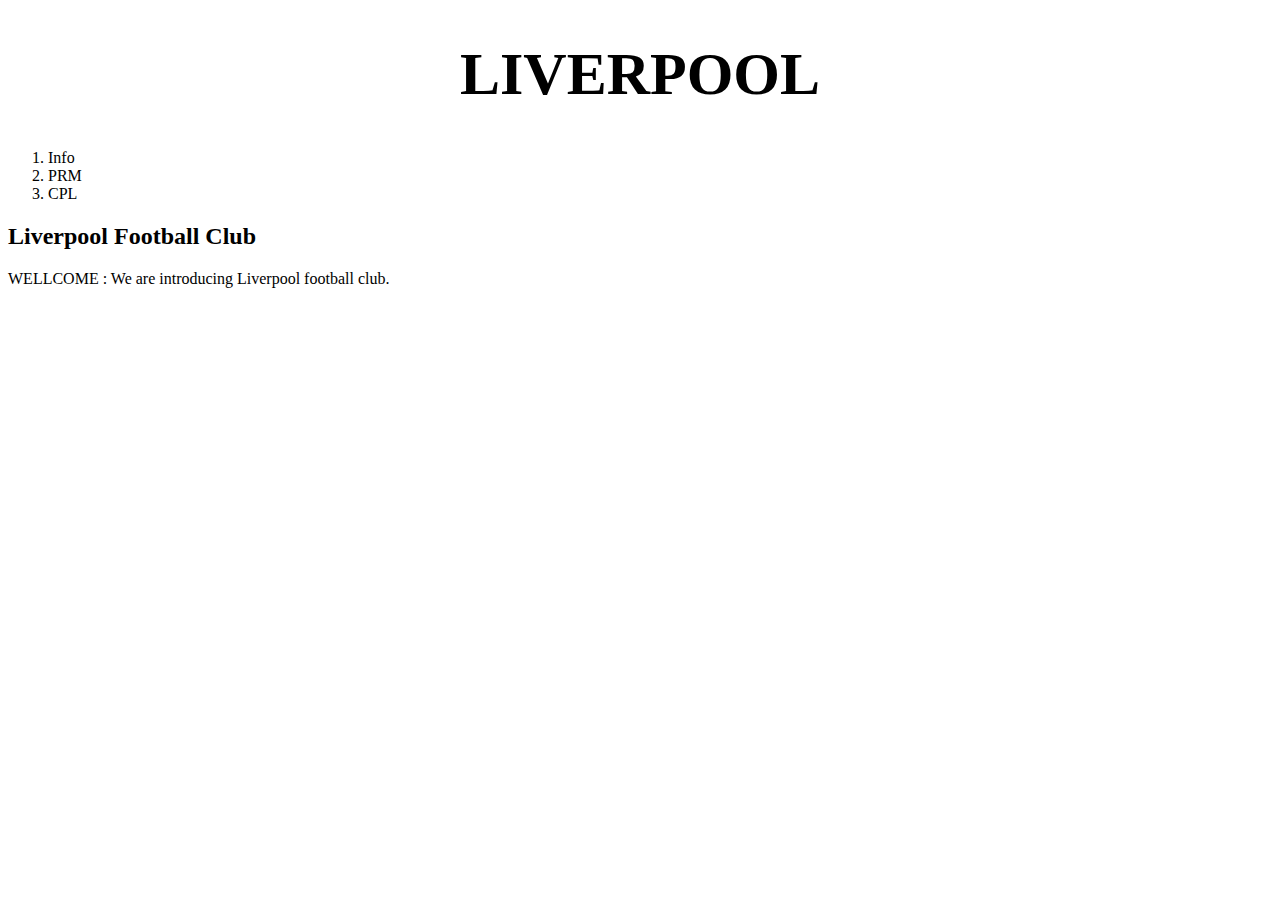
<file: liverpool/index.html>
<!doctype html>
<html>
<head>
  <title>Liverpool</title>
  <meta charset="utf-8">
  <style>
    a {
      color:black;
      text-decoration: none;
    }
    h1 {
      font-size:60px;
      text-align:center;
    }
  </style>

</head>

<body>
  <h1><a href="index.html">LIVERPOOL</a></h1>
  <ol>
    <li><a href="1.html">Info</a></li>
    <li><a href="2.html">PRM</a></li>
    <li><a href="3.html">CPL</a></li>
  </ol>
  <h2><a href="https://www.liverpoolfc.com/" target="_blank" title="liverpool fc">Liverpool Football Club</a></h2>
  <p> WELLCOME : We are introducing Liverpool football club.</p?
</body>
</html>
</file>
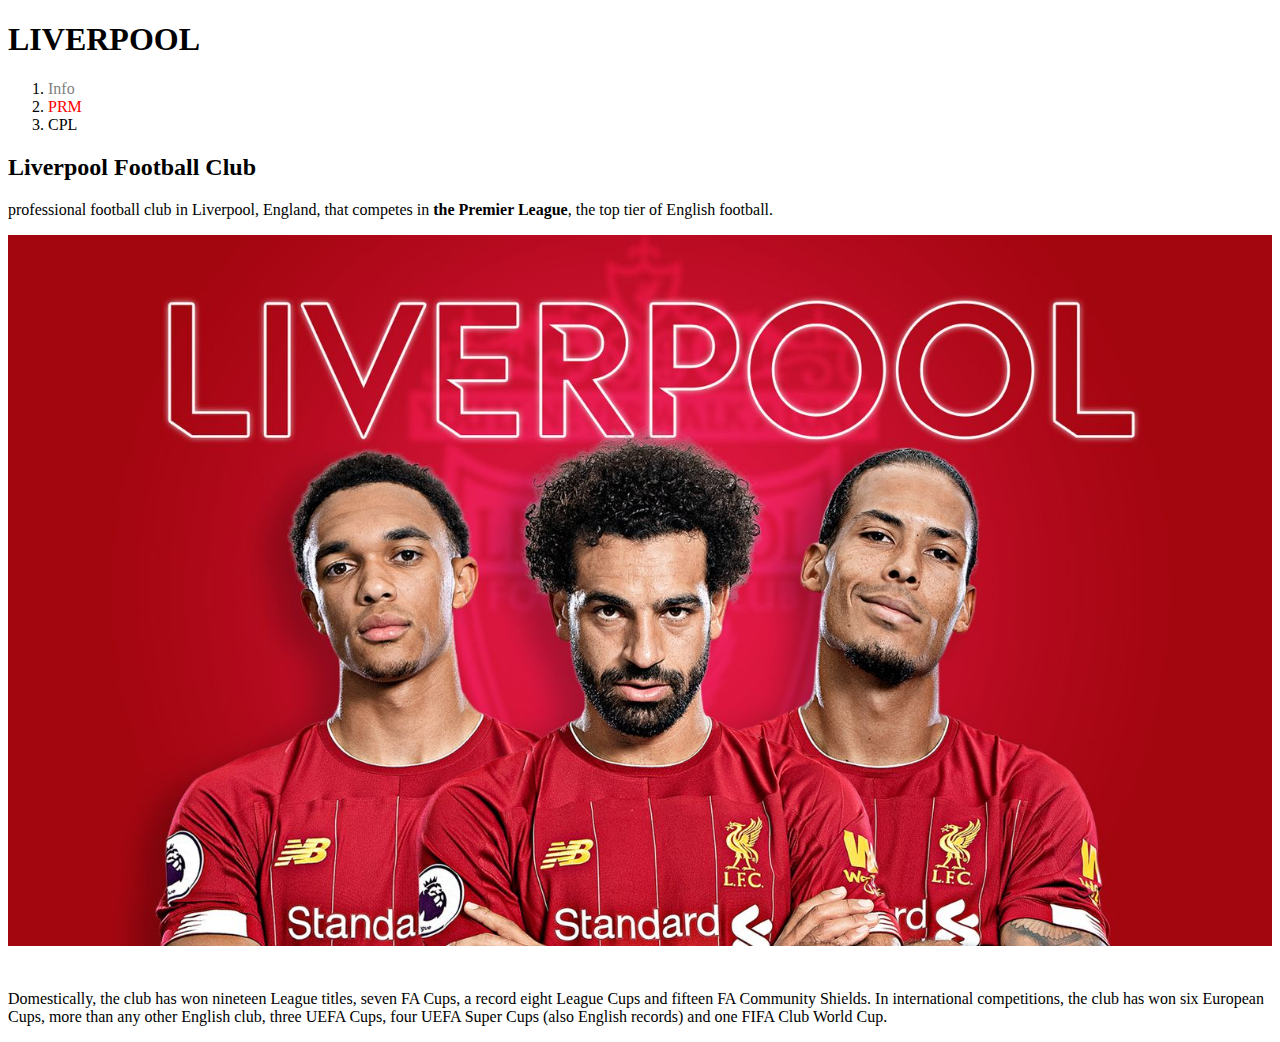
<file: liverpool/1.html>
<!doctype html>
<html>
<head>
  <title>Liverpool</title>
  <meta charset="utf-8">
  <style>
    a {
      color:black;
      text-decoration: none;
    }
    .saw {
      color:grey;
    }
    #active {
      color:red;
    }

  </style>
</head>

<body>
  <h1><a href="index.html">LIVERPOOL</a></h1>
  <ol>
    <li><a href="1.html" class="saw">Info</a></li>
    <li><a href="2.html" class="saw" id="active">PRM</a></li>
    <li><a href="3.html">CPL</a></li>
  </ol>
  <h2><a href="https://www.liverpoolfc.com/" target="_blank" title="liverpool fc">Liverpool Football Club</a></h2> <p>professional football club in Liverpool, England, that competes in <strong>the Premier League</strong>, the top tier of English football.</p>
  <img src="liverpool.jpg" width="100%">
  <p><p style="margin-top:40px;">Domestically, the club has won nineteen League titles, seven FA Cups, a record eight League Cups and fifteen FA Community Shields. In international competitions, the club has won six European Cups, more than any other English club, three UEFA Cups, four UEFA Super Cups (also English records) and one FIFA Club World Cup.</p>

</body>
</html>
</file>
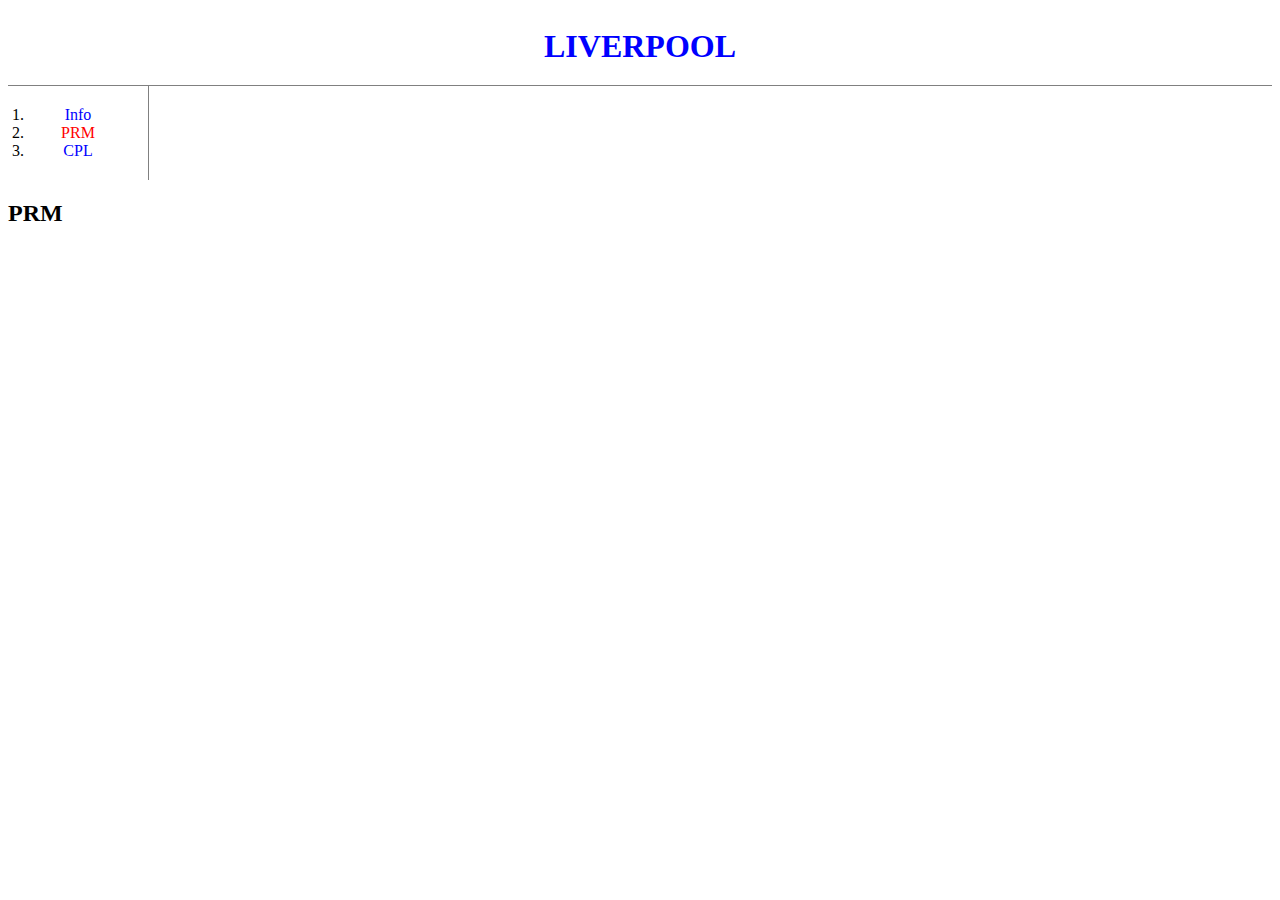
<file: liverpool/2.html>
<!doctype html>
<html>
<head>
  <title>Liverpool</title>
  <meta charset="utf-8">
  <style>
    a {
      color:blue;
      text-decoration: none;
    }
    h1 {
      text-align:center;
      border-bottom:1px solid gray;
      margin:0;
      padding:20px;
    }
    ol {
      border-right:1px solid gray;
      width:100px;
      margin:0;
      padding:20px;
      text-align:center;
    }
  </style>
</head>

<body>
  <h1><a href="index.html">LIVERPOOL</a></h1>
  <ol>
    <li><a href="1.html">Info</a></li>
    <li><a href="2.html" style="color:red">PRM</a></li>
    <li><a href="3.html">CPL</a></li>
  </ol>

  <h2>PRM</h2>
  <p>
    <iframe width="560" height="315" src="https://www.youtube.com/embed/6HzqDQmYlfY" frameborder="0" allow="accelerometer; autoplay; clipboard-write; encrypted-media; gyroscope; picture-in-picture" allowfullscreen></iframe>
  </p>

</body>
</html>

<div id="disqus_thread"></div>
<script>
    /**
    *  RECOMMENDED CONFIGURATION VARIABLES: EDIT AND UNCOMMENT THE SECTION BELOW TO INSERT DYNAMIC VALUES FROM YOUR PLATFORM OR CMS.
    *  LEARN WHY DEFINING THESE VARIABLES IS IMPORTANT: https://disqus.com/admin/universalcode/#configuration-variables    */
    /*
    var disqus_config = function () {
    this.page.url = PAGE_URL;  // Replace PAGE_URL with your page's canonical URL variable
    this.page.identifier = PAGE_IDENTIFIER; // Replace PAGE_IDENTIFIER with your page's unique identifier variable
    };
    */
    (function() { // DON'T EDIT BELOW THIS LINE
    var d = document, s = d.createElement('script');
    s.src = 'https://liverpool-2.disqus.com/embed.js';
    s.setAttribute('data-timestamp', +new Date());
    (d.head || d.body).appendChild(s);
    })();
</script>
<noscript>Please enable JavaScript to view the <a href="https://disqus.com/?ref_noscript">comments powered by Disqus.</a></noscript>
</file>
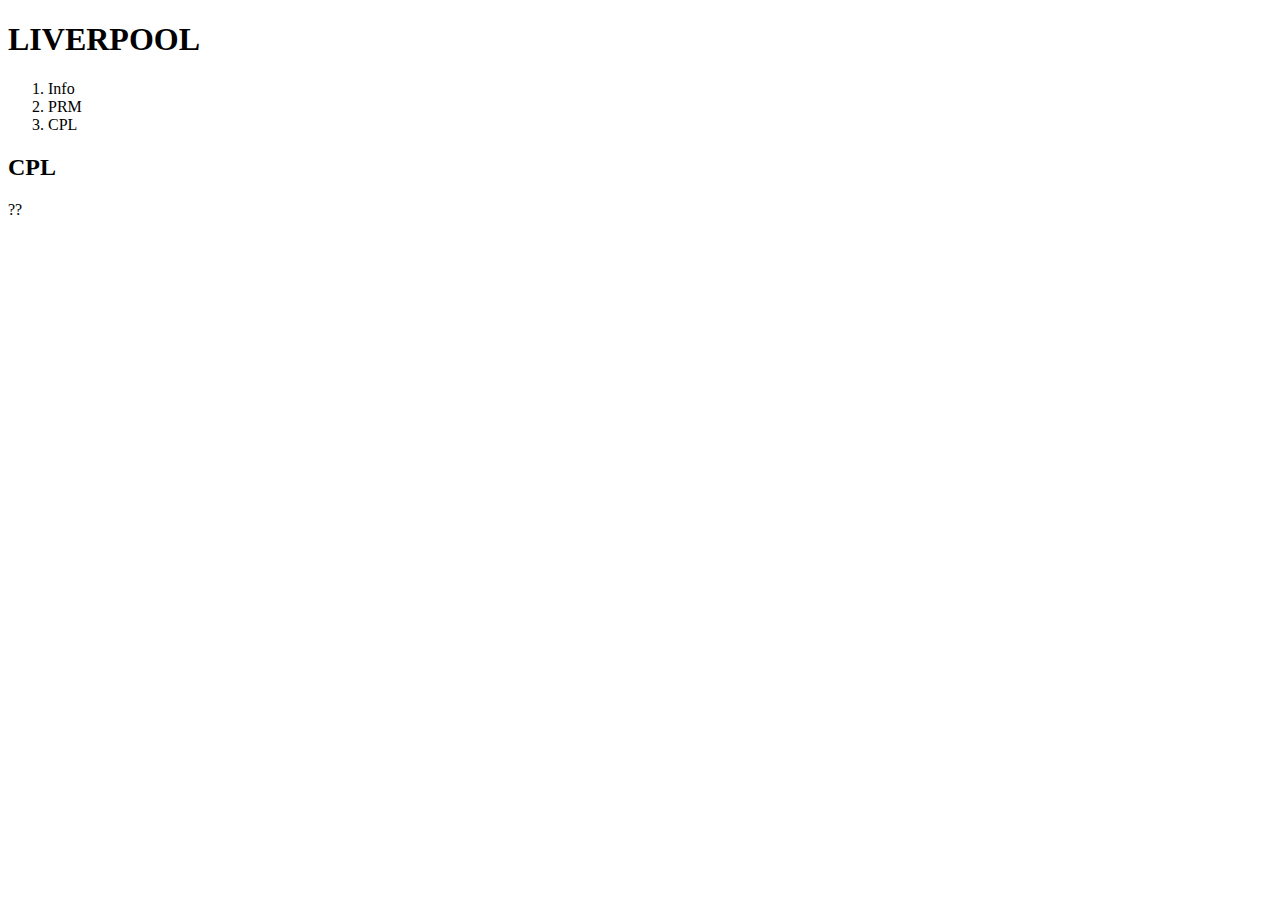
<file: liverpool/3.html>
<!doctype html>
<html>
<head>
  <title>Liverpool</title>
  <meta charset="utf-8">
  <style>
    a {
      color:black;
      text-decoration: none;
    }
  </style>
</head>

<body>
  <h1><a href="index.html">LIVERPOOL</a></h1>
  <ol>
    <li><a href="1.html">Info</a></li>
    <li><a href="2.html">PRM</a></li>
    <li><a href="3.html">CPL</a></li>
  </ol>
  <h2>CPL</h2>
  <p> ?? </p>
</body>
</html>
</file>
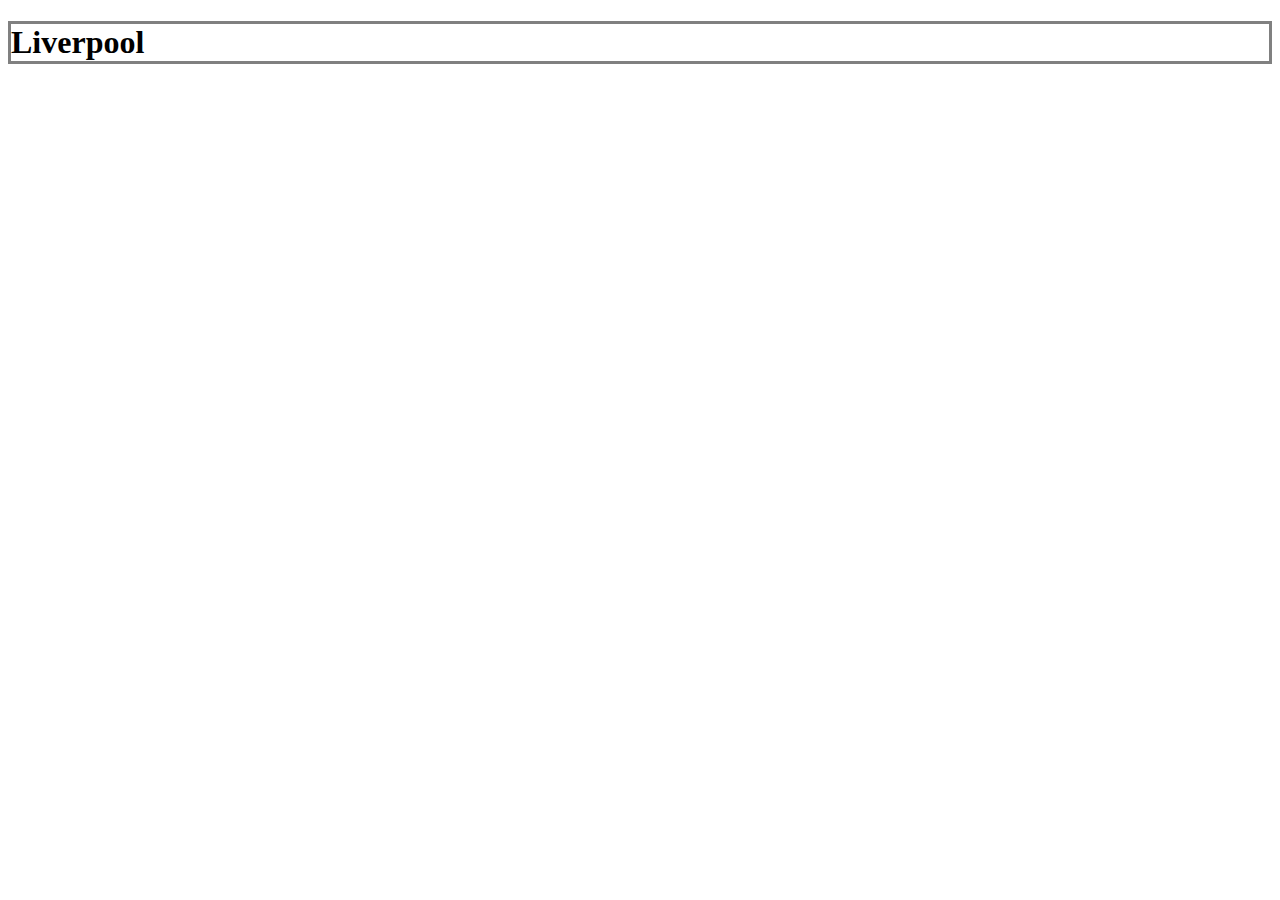
<file: liverpool/box.html>
<!doctype html>
<html>
  <head>
    <meta charset="utf-8">
    <title></title>
    <style>
      h1 {
        border:3px solid grey;
      }
    </style>
  </head>
  <body>
    <h1>Liverpool</h1>
  </body>


</html>
</file>
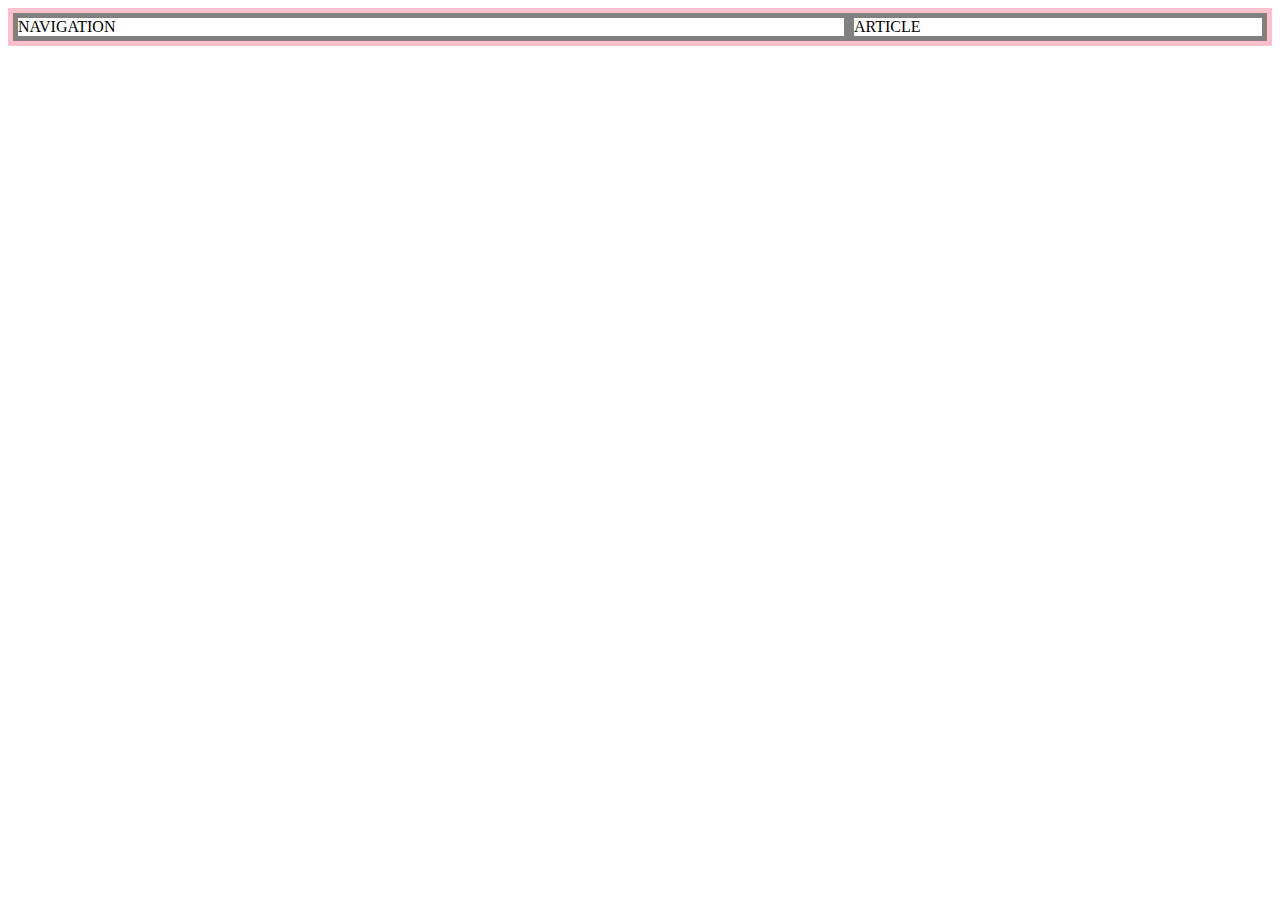
<file: liverpool/grild.html>
<!DOCTYPE html>
<html>
  <head>
    <meta charset="utf-8">
    <title></title>
    <style>
      #grid{
        border:5px solid pink;
        display:grid;
        grid-template-columns: 2fr 1fr;
      }
      div{
        border:5px solid grey;
      }
    </style>
  </head>
  <body>
    <div id="grid">
      <div>NAVIGATION</div>
      <div>ARTICLE</div>
    </div>
  </body>
</html>
</file>
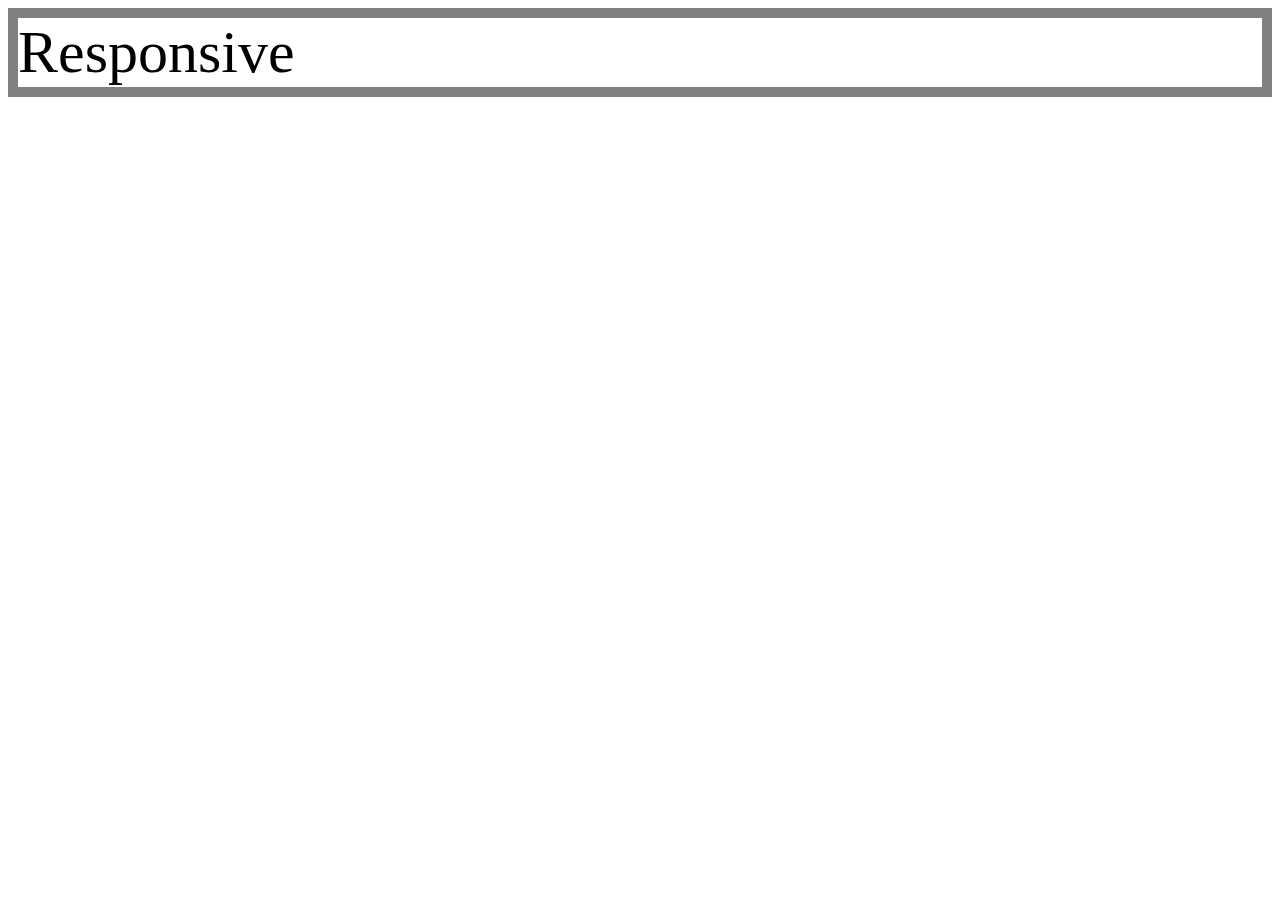
<file: liverpool/mediaquery.html>
<!DOCTYPE html>
<html>
  <head>
    <meta charset="utf-8">
    <title></title>
    <style>
      div{
        border:10px solid grey;
        font-size:60px;
        }

        @media(max-width:800px){
          div{
            display:none;
          }
        }
    </style>
  </head>
  <body>
    <div>
      Responsive
    </div>
  </body>
</html>
</file>
